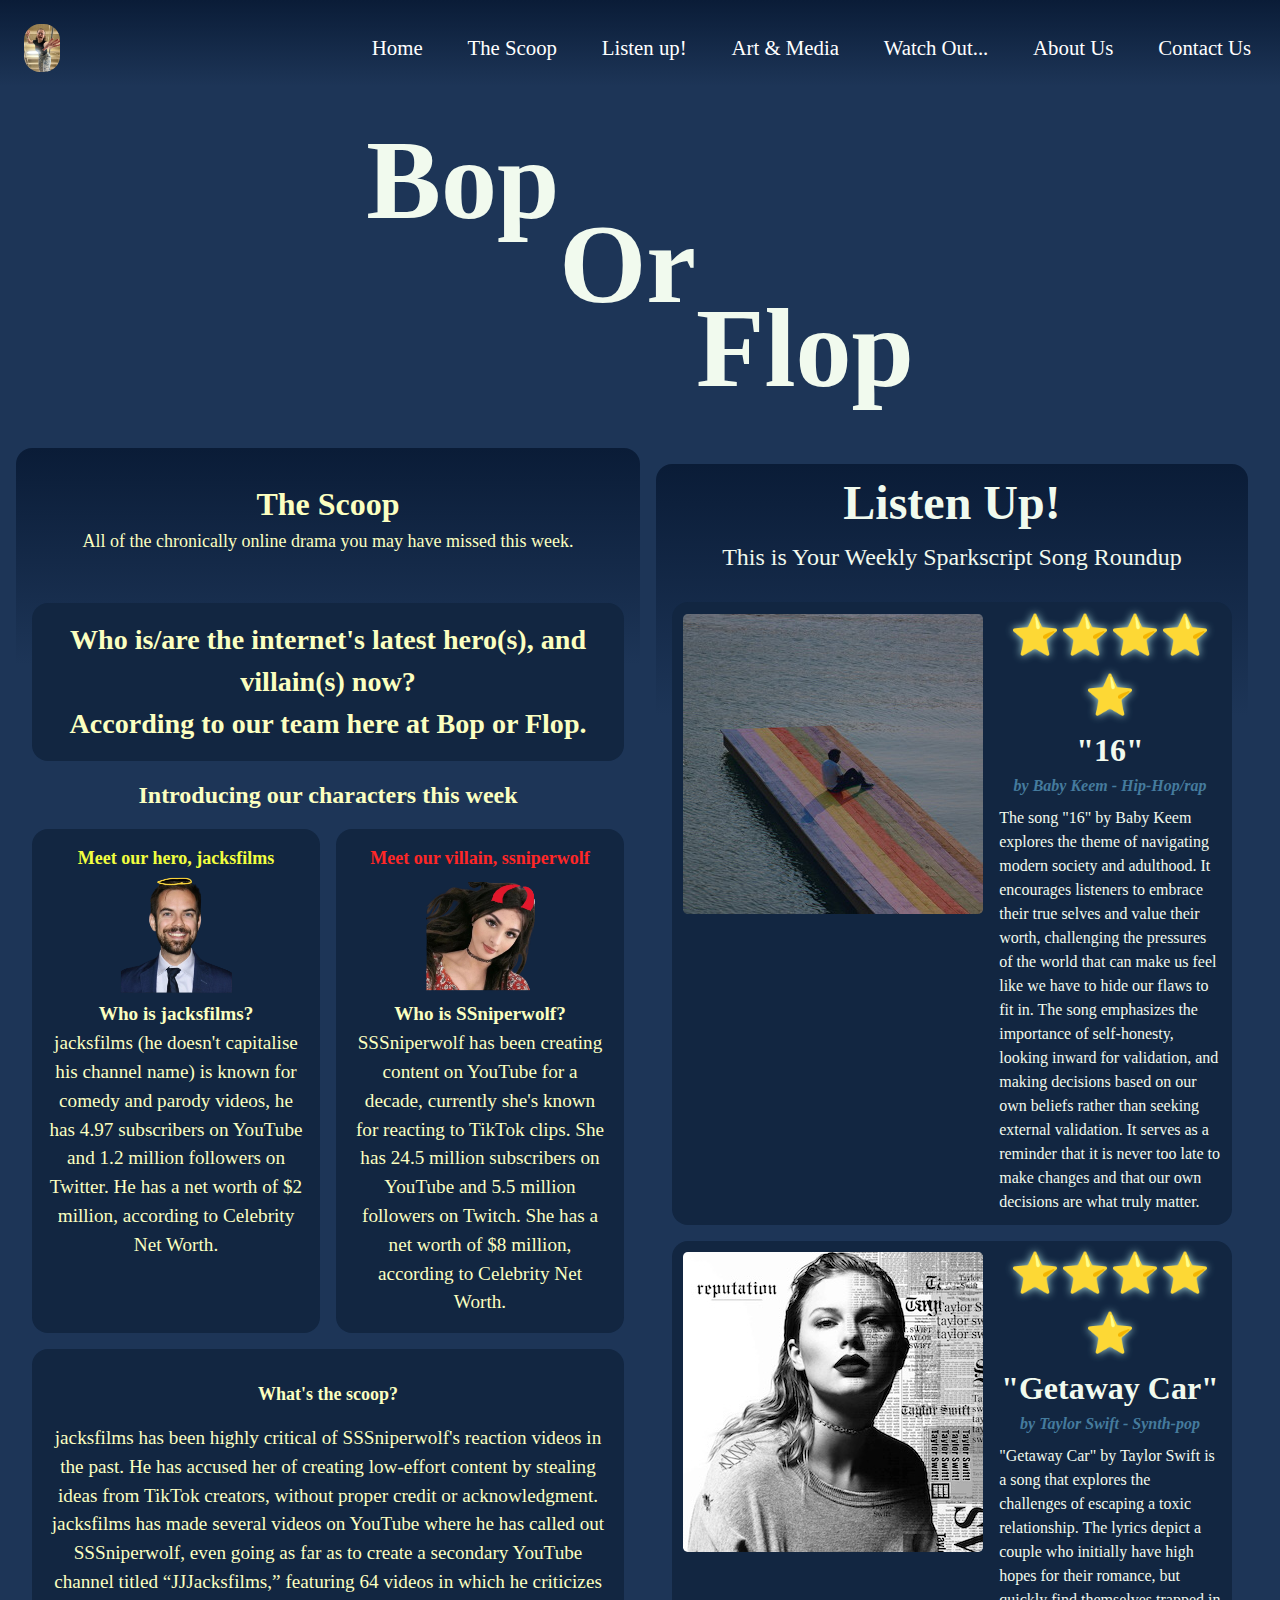
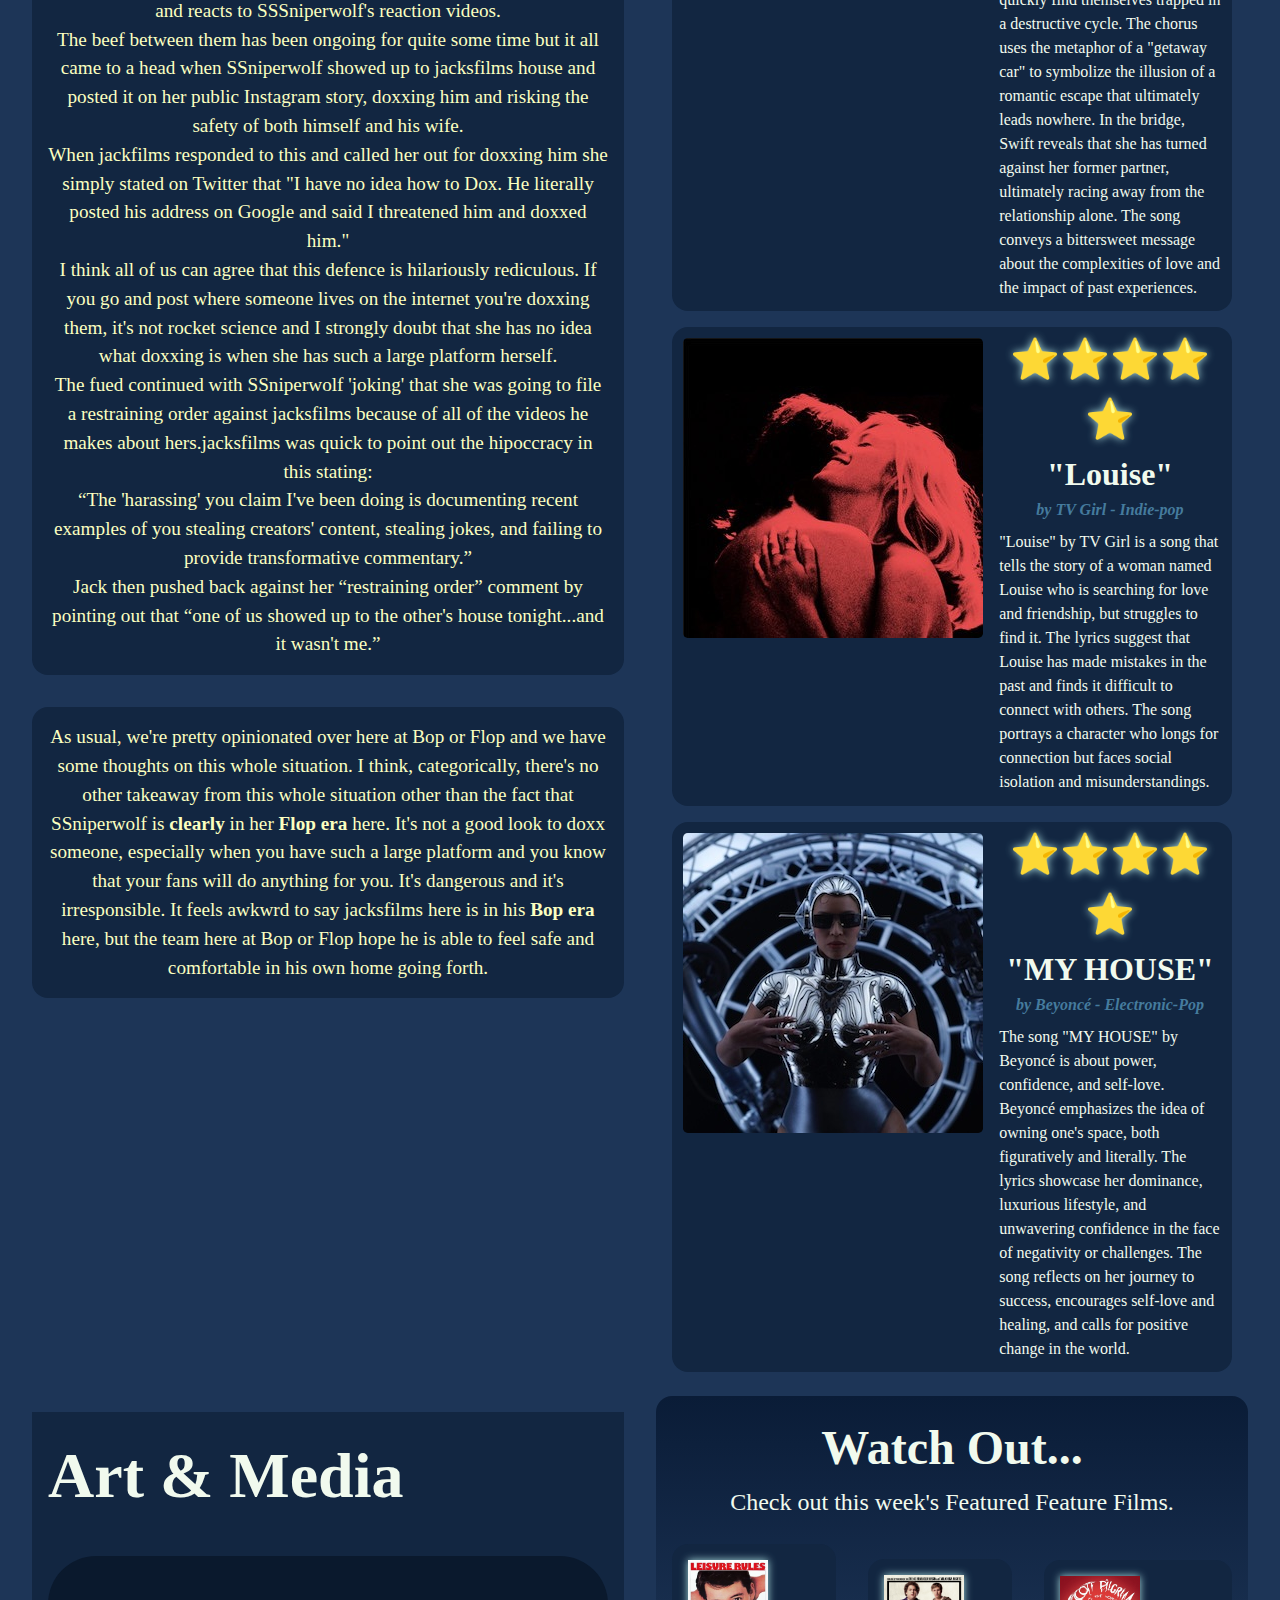
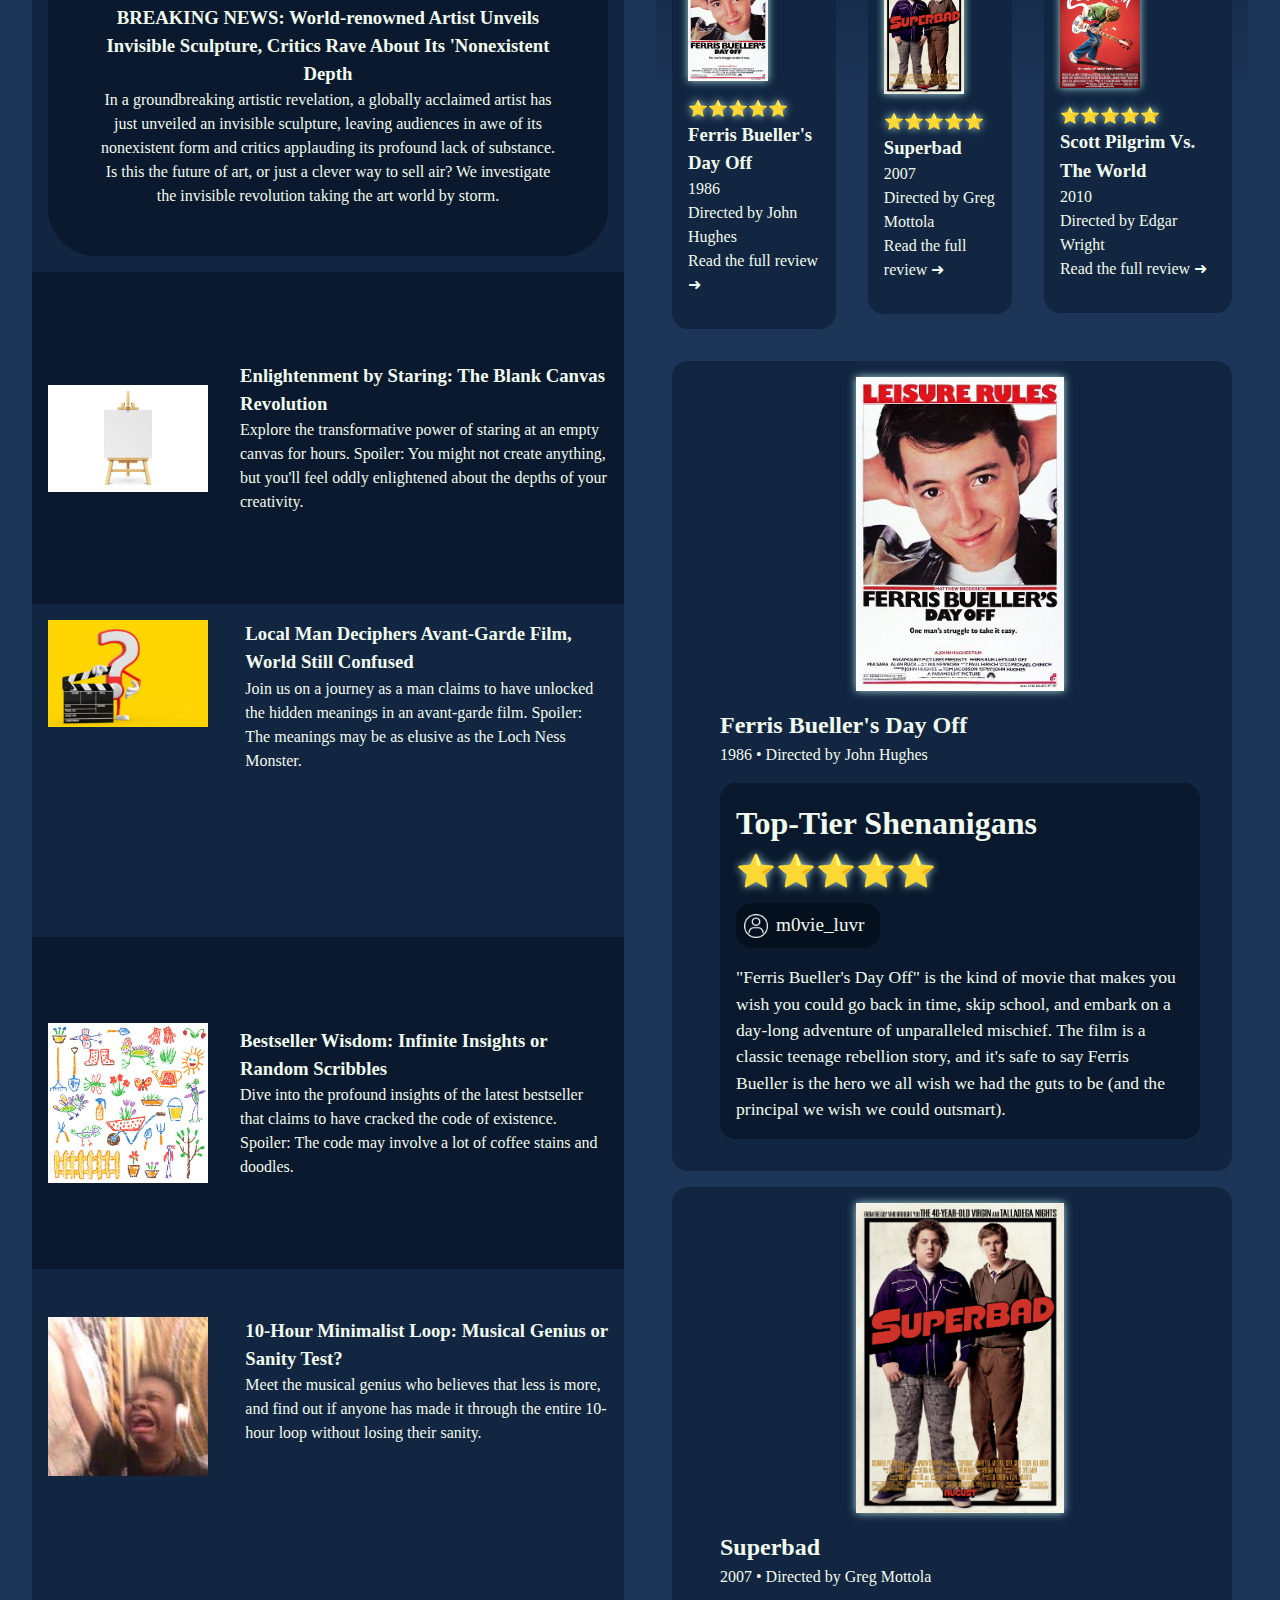
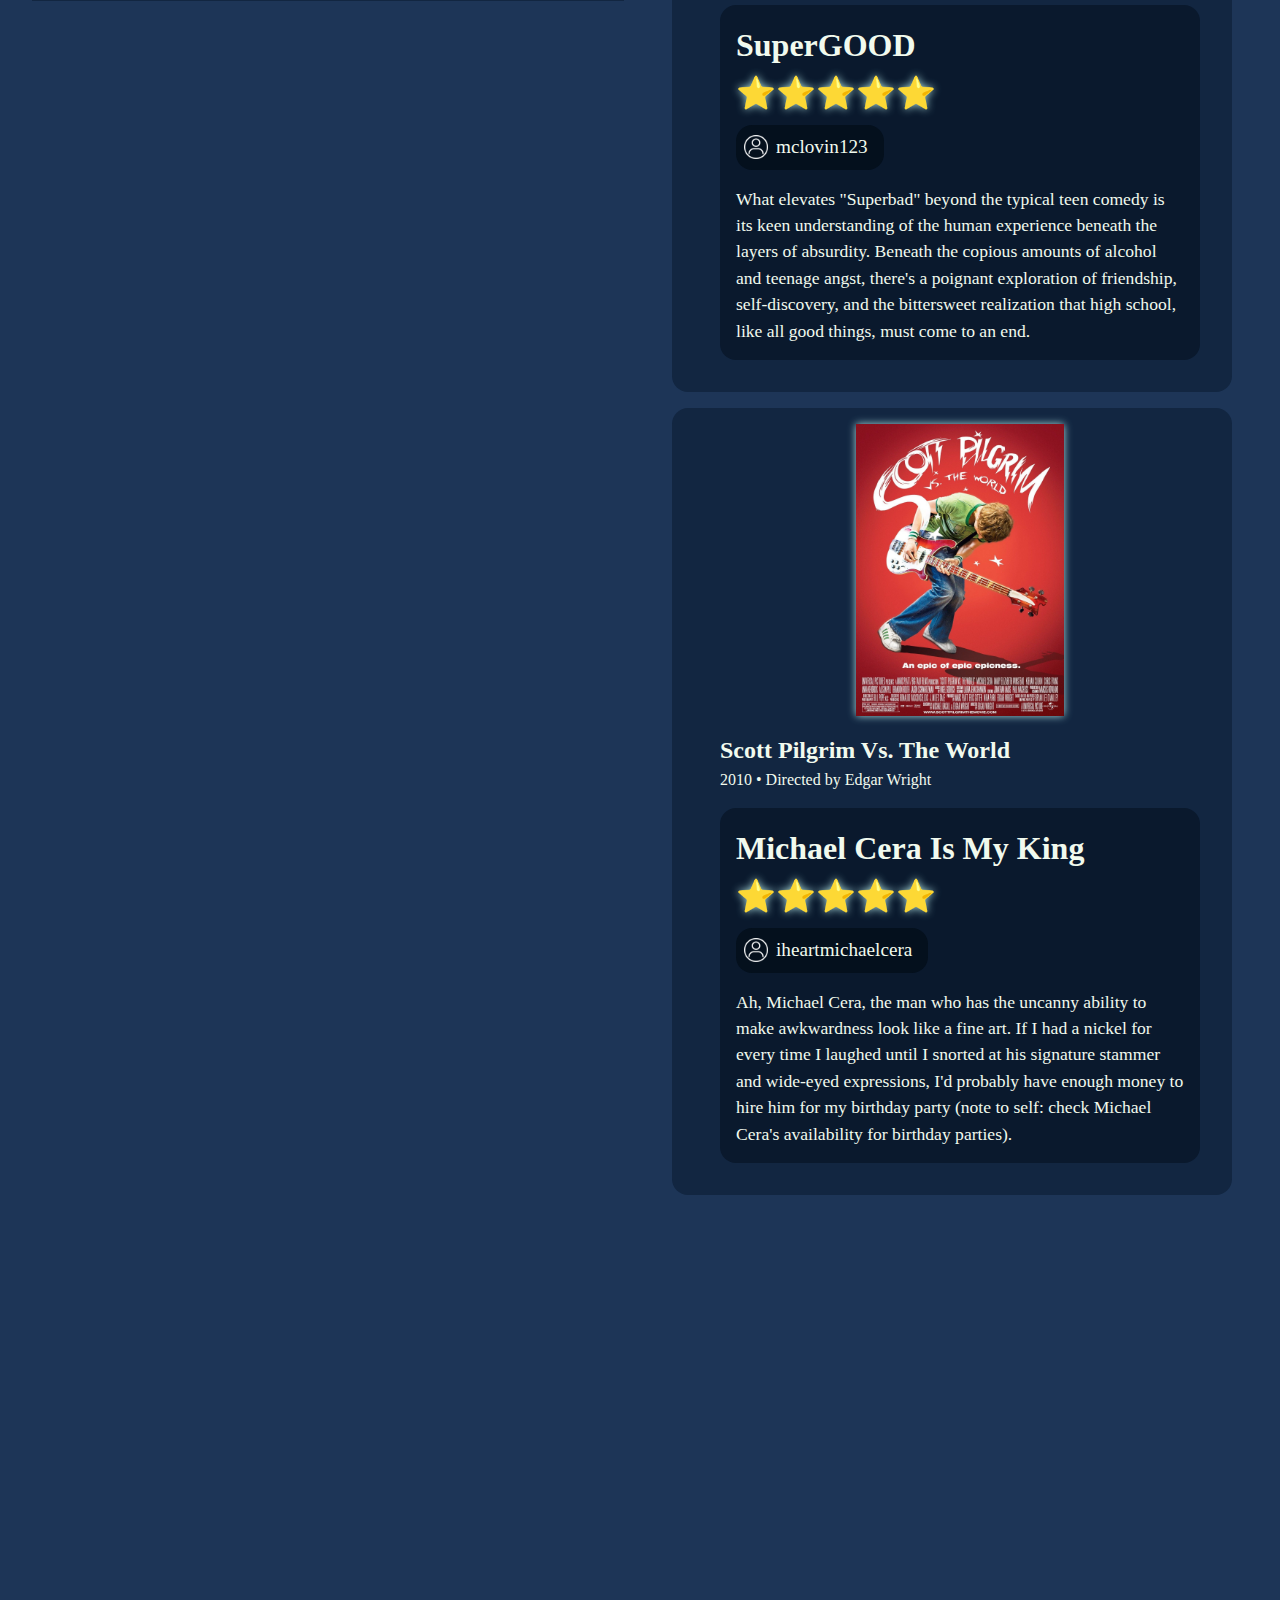
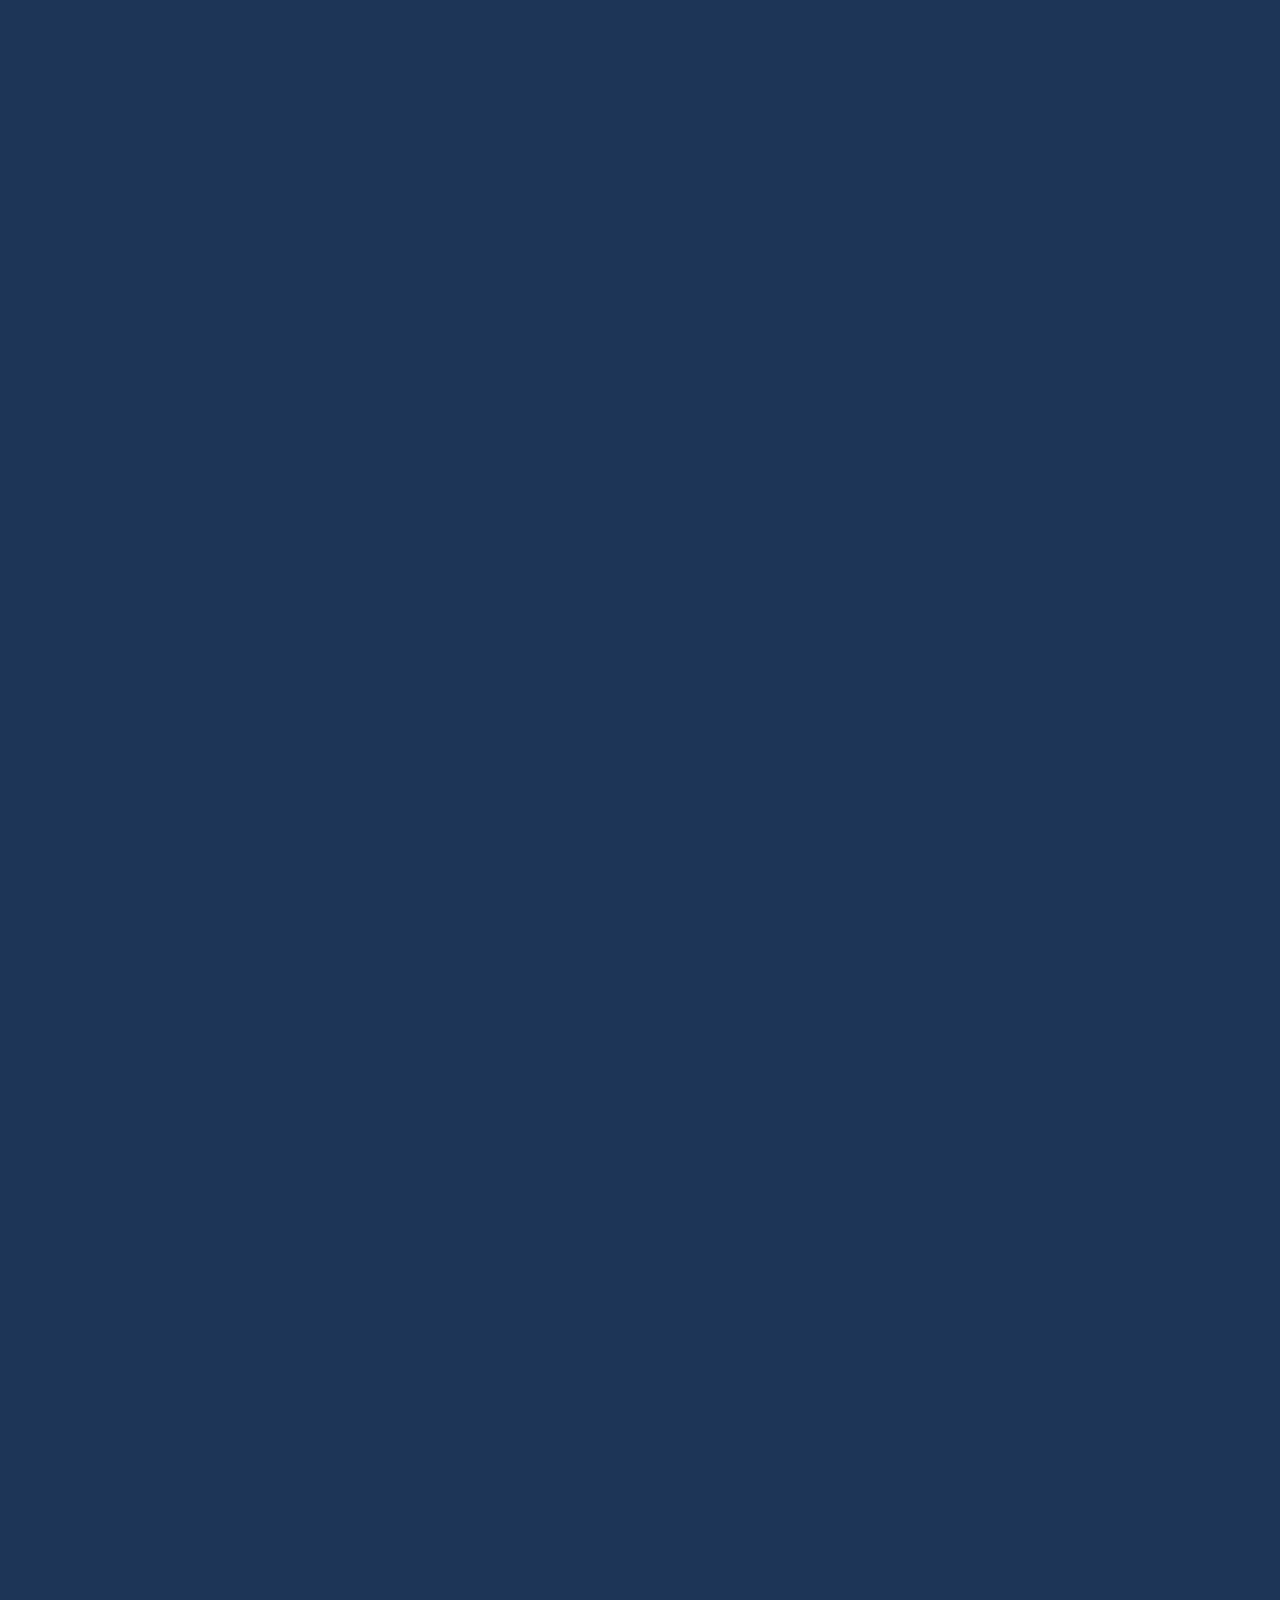
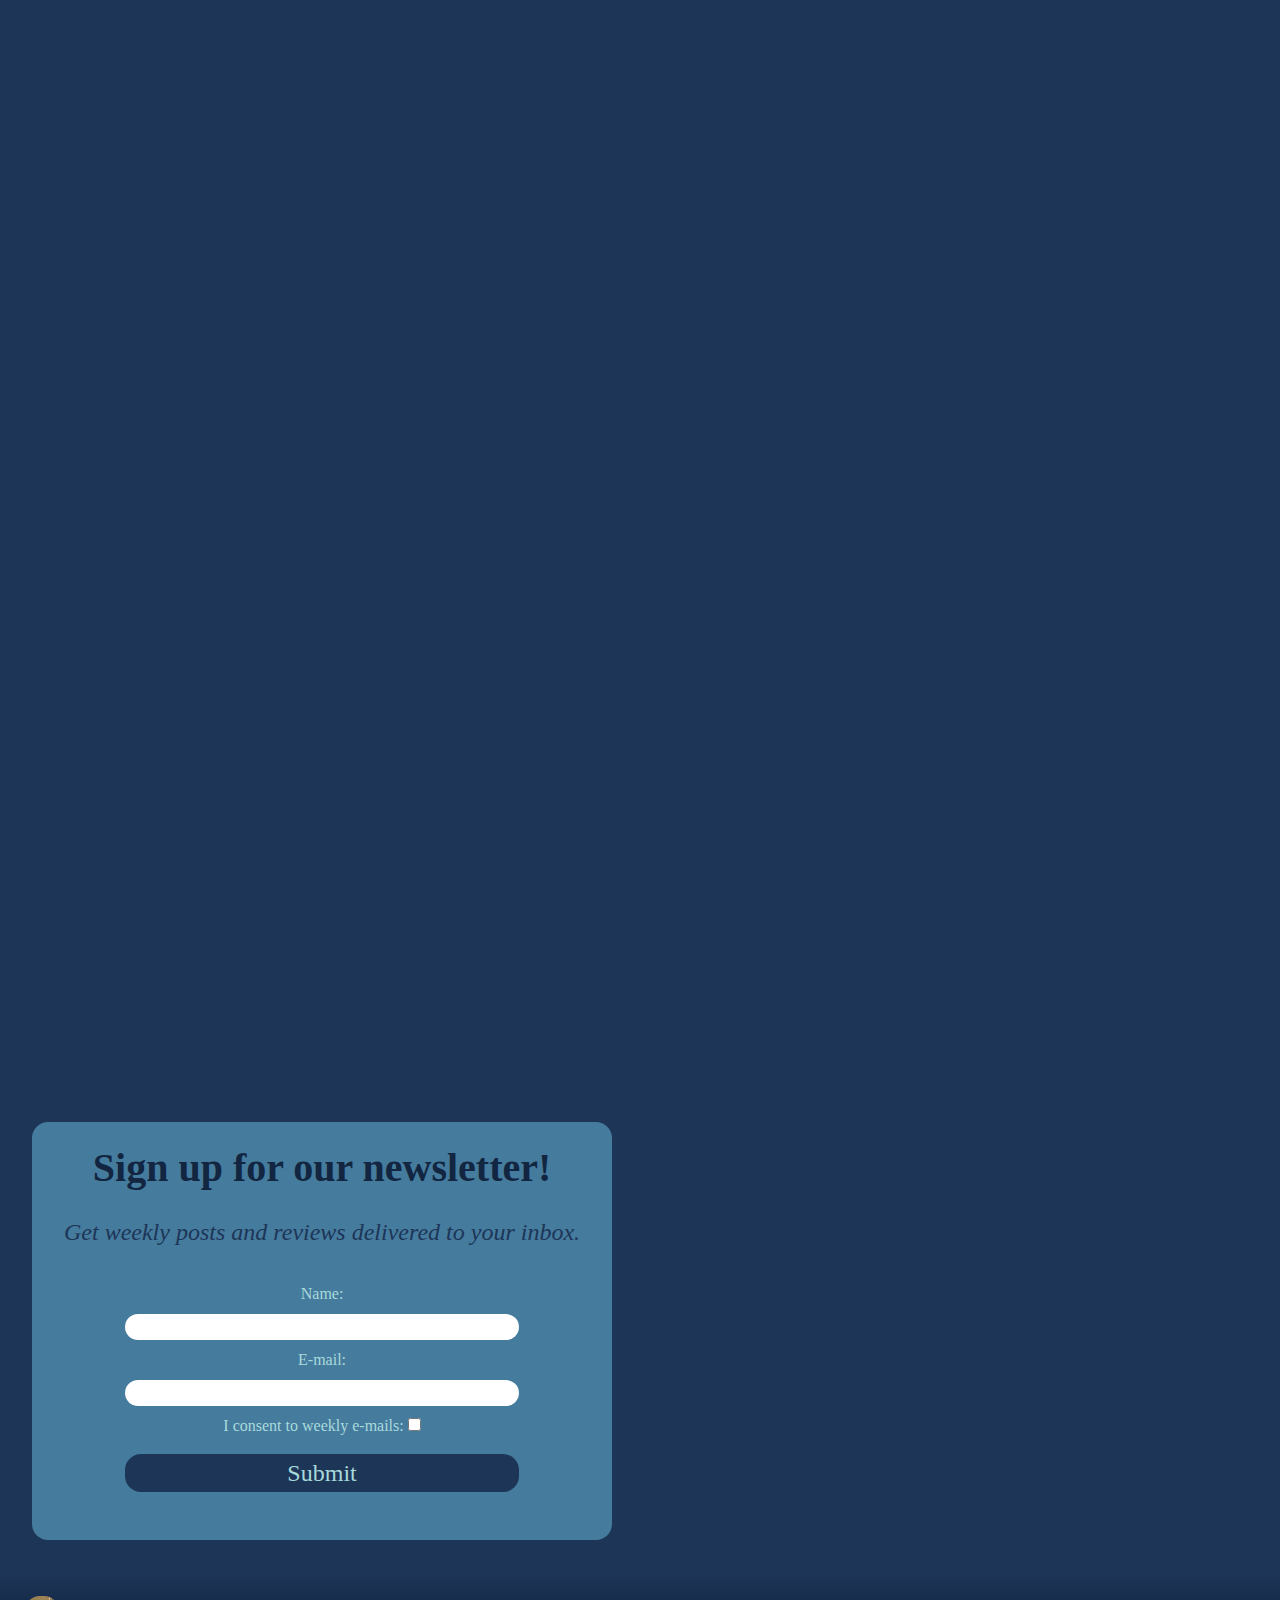
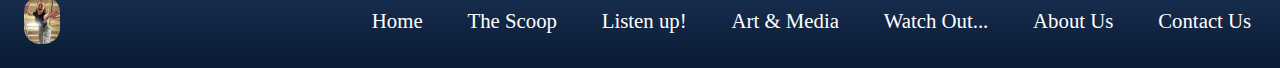
<file: index.html>
<!DOCTYPE html>
<html lang="en">

<head>
  <title>Bop or Flop</title>
  <meta charset="UTF-8" />
  <meta name="viewport" content="width=device-width, initial-scale=1" />
  <meta http-equiv="X-UA-Compatible" content="ie=edge" />
  <link rel="stylesheet" href="./reset.css" />
  <link rel="stylesheet" href="./style.css" />
  <!-- CHANGE FAVICON -->
  <link rel="icon" href="./images/favicon/rocket.svg" type="image/svg+xml" />
</head>





<body>
  <!-- <header> -->
    <header>
  <div class="header-grid">


      <img src="./images/temp-logo.jpeg" alt="Logo" class="top-block-logo" />

      <ul class="page-nav">
        <li><a href="#">Home</a></li>

        <li><a href="#thescoop">The Scoop</a></li>

        <li><a href="#listenup">Listen up!</a></li>

        <li><a href="#artandmedia">Art & Media</a></li>

        <li><a href="#watchout">Watch Out...</a></li>

        <li><a href="#">About Us</a></li>

        <li><a href="#">Contact Us</a></li>
      </ul>

  </div>
  </header>

  <main>
    <div id="app" class="page-without-the-header"></div>
    <div class="bottom-block">
      <div class="bop-or-flop-title">
        <h1><div class=bop>Bop<br><br></div> Or <div class=flop><br>Flop</div></h1>
      </div>
    </div>





    <div class="all-content-sections">





<!-- Alex's Section -->
    <div class="alex-section">
      <div class="the-scoop" id="thescoop">


        <div class="TS-S1">
          <h2 class="the-scoop-heading-styling">The Scoop</h2>
            <p class="the-scoop-heading-subtitle">All of the chronically online drama you may have missed this week.</p>
        </div>



                <div class="TS-S2">
                  <h3 class="the-scoop-content-heading-styling">Who is/are the internet's latest hero(s), and villain(s) now?
                    <br>According to our team here at Bop or Flop.</h3>
                </div>



                  <h4 class="TS-S3">Introducing our characters this week</h4>

                    <div class="TS-S4-L">
                        <h5 class="hero">Meet our hero, jacksfilms</h5>
                        <img src="images/the-scoop(alex)/jacksfilms.png" class="jacksfilms-pic" alt="image of the creator jacksfilms"/>

                        <p class="jacksfilms-about"><strong>Who is jacksfilms?</strong><br>
                        
                          jacksfilms (he doesn't capitalise his channel name) is known for comedy and parody videos, he has 4.97 subscribers on YouTube and 1.2 million followers on Twitter. He has a net worth of $2 million, according to Celebrity Net Worth.</p>
                    </div>

                    <div class="TS-S4-R">
                      <h5>Meet our villain, ssniperwolf</h5>
                      <img src="images/the-scoop(alex)/ssniperwolf.png" class="ssniperwolf-pic" alt="image of the creator SSniperwolf"/>

                      <p class="ssniperwolf-about"><strong>Who is SSniperwolf?</strong><br>
                      
                        SSSniperwolf has been creating content on YouTube for a decade, currently she's known for reacting to TikTok clips. She has 24.5 million subscribers on YouTube and 5.5 million followers on Twitch. She has a net worth of $8 million, according to Celebrity Net Worth.
                      </p>
                    </div>


                         <div class="TS-S5">
                            <h6 class="TS-story-title">What's the scoop?</h6>
                              <p>
                                jacksfilms has been highly critical of SSSniperwolf's reaction videos in the past. He has accused her of creating low-effort content by stealing ideas from TikTok creators, without proper credit or acknowledgment.
                              </p>
                                  
                              <p>
                                jacksfilms has made several videos on YouTube where he has called out SSSniperwolf, even going as far as to create a secondary YouTube channel titled “JJJacksfilms,” featuring 64 videos in which he criticizes and reacts to SSSniperwolf's reaction videos.
                              </p>

                              <p>
                                The beef between them has been ongoing for quite some time but it all came to a head when SSniperwolf showed up to jacksfilms house and posted it on her public Instagram story, doxxing him and risking the safety of both himself and his wife.
                              </p>

                              <p>
                                When jackfilms responded to this and called her out for doxxing him she simply stated on Twitter that "I have no idea how to Dox. He literally posted his address on Google and said I threatened him and doxxed him."
                              </p>

                              <p>
                                I think all of us can agree that this defence is hilariously rediculous. If you go and post where someone lives on the internet you're doxxing them, it's not rocket science and I strongly doubt that she has no idea what doxxing is when she has such a large platform herself.
                              </p>

                              <p>
                                The fued continued with SSniperwolf 'joking' that she was      going to file a restraining order against jacksfilms because of all of the videos he makes about hers.jacksfilms was quick to point out the hipoccracy in this stating:
                              </p> 

                                <p class="the-scoop-quote-indent">
                                  “The 'harassing' you claim I've been doing is documenting recent examples of you stealing creators' content, stealing jokes, and failing to provide transformative commentary.”
                                </p>

                               <p>
                                Jack then pushed back against her “restraining order” comment by pointing out that “one of us showed up to the other's house tonight...and it wasn't me.”
                              </p>
                            </div>

                          <p class="TS-S6">
                            As usual, we're pretty opinionated over here at Bop or Flop and we have some thoughts on this whole situation. I think, categorically, there's no other takeaway from this whole situation other than the fact that SSniperwolf is <strong>clearly</strong> in her <strong>Flop era</strong> here. It's not a good look to doxx someone, especially when you have such a large platform and you know that your fans will do anything for you. It's dangerous and it's irresponsible. It feels awkwrd to say jacksfilms here is in his <strong>Bop era</strong> here, but the team here at Bop or Flop hope he is able to feel safe and comfortable in his own home going forth.
                          </p>
<!--  facts taken from Forbes article: https://www.forbes.com/sites/danidiplacido/2023/10/20/sssniperwolf-vs-jacksfilms-the-messy-youtube-controversy-explained/?sh=602294b85ef1  -->
                          
                 
           </div>


       </div>
 <!-- End of Alex's Section -->





      <!-- Noor's Section -->
    <div class="noor-section">

      <div class="listen-up" id="listenup">
        
          <div class="listen-top">
          <h2>Listen Up!</h2>
          <p class="listen-headline">This is Your Weekly Sparkscript Song Roundup</p>
          </div>

        <div class="reviews">

          <div class="rev1">
            <img src="images/albm(noor)/melodic.jpeg" alt="family ties by kendrick lamar album cover" id="albm1" class="albms">
            <p class="rating">⭐️⭐️⭐️⭐️⭐️</p>
            <h3 class="listen-name">"16"</h3>
            <p class="listen-author">by Baby Keem - Hip-Hop/rap</p>
            <p class="listen-review">The song "16" by Baby Keem explores the theme of navigating modern society and adulthood. It encourages listeners to embrace their true selves and value their worth, challenging the pressures of the world that can make us feel like we have to hide our flaws to fit in. The song emphasizes the importance of self-honesty, looking inward for validation, and making decisions based on our own beliefs rather than seeking external validation. It serves as a reminder that it is never too late to make changes and that our own decisions are what truly matter.</p>
          </div>

          <div class="rev2">
            <img src="images/albm(noor)/getaway.jpeg" alt="getaway car by taylor swift album cover" id="albm2" class="albms">
            <p class="rating">⭐️⭐️⭐️⭐️⭐️</p>
            <h3 class="listen-name">"Getaway Car"</h3>
            <p class="listen-author">by Taylor Swift - Synth-pop</p>
            <p class="listen-review">"Getaway Car" by Taylor Swift is a song that explores the challenges of escaping a toxic relationship. The lyrics depict a couple who initially have high hopes for their romance, but quickly find themselves trapped in a destructive cycle. The chorus uses the metaphor of a "getaway car" to symbolize the illusion of a romantic escape that ultimately leads nowhere. In the bridge, Swift reveals that she has turned against her former partner, ultimately racing away from the relationship alone. The song conveys a bittersweet message about the complexities of love and the impact of past experiences.</p>
          </div>

          <div class="rev3">
            <img src="images/albm(noor)/louise.jpeg" alt="louise by tv girl album cover" id="albm3" class="albms">
            <p class="rating">⭐️⭐️⭐️⭐️⭐️</p>
            <h3 class="listen-name">"Louise"</h3>
            <p class="listen-author">by TV Girl - Indie-pop</p>
            <p class="listen-review">"Louise" by TV Girl is a song that tells the story of a woman named Louise who is searching for love and friendship, but struggles to find it. The lyrics suggest that Louise has made mistakes in the past and finds it difficult to connect with others. The song portrays a character who longs for connection but faces social isolation and misunderstandings.</p>
          </div>

          <div class="rev4">
            <img src="images/albm(noor)/myhouse.jpeg" alt="my house by beyoncé album cover" id="albm4" class="albms">
            <p class="rating">⭐️⭐️⭐️⭐️⭐️</p>
            <h3 class="listen-name">"MY HOUSE"</h3>
            <p class="listen-author">by Beyoncé - Electronic-Pop</p>
            <p class="listen-review">The song "MY HOUSE" by Beyoncé is about power, confidence, and self-love. Beyoncé emphasizes the idea of owning one's space, both figuratively and literally. The lyrics showcase her dominance, luxurious lifestyle, and unwavering confidence in the face of negativity or challenges. The song reflects on her journey to success, encourages self-love and healing, and calls for positive change in the world.</p>
          </div>
        </div>
      </div>
    </div>
      <!-- Song Reviews Data AI Generated by ChatGPT -->
      
      <!-- end of noor section -->


      <!-- Corinna's Section -->
    <div class="corinna-section">
      <div class="art-and-media" id="artandmedia">
        <h2 class ="artandmediatitle">Art & Media</h2>
        <div class ="big-story">
          <div class = "big-news-container">
        <h3>BREAKING NEWS: World-renowned Artist Unveils Invisible Sculpture, Critics Rave About Its 'Nonexistent Depth</h3>
        <p>In a groundbreaking artistic revelation, a globally acclaimed artist has just unveiled an invisible sculpture, leaving audiences in awe of its nonexistent form and critics applauding its profound lack of substance. Is this the future of art, or just a clever way to sell air? We investigate the invisible revolution taking the art world by storm.</p>
       </div>
      </div>

      
      <div class ="container">
         <img class = "photo-1" src = images/new-corinna/canvas.jpg> 
              <div class ="story-1">
              <h3>Enlightenment by Staring: The Blank Canvas Revolution</h3>
          <p>Explore the transformative power of staring at an empty canvas for hours. Spoiler: You might not create anything, but you'll feel oddly enlightened about the depths of your creativity.</p>
        </div>
        </div>


          <img class = photo-2 src="images/new-corinna/question-mark.png" alt="image of question mark on directors chair."> 
          <div class = "story-2">
          <h3>Local Man Deciphers Avant-Garde Film, World Still Confused</h3>
          <p>Join us on a journey as a man claims to have unlocked the hidden meanings in an avant-garde film. Spoiler: The meanings may be as elusive as the Loch Ness Monster.</p>
        </div>

        <div class ="container">
            <img class ="photo-3" src="images/new-corinna/doodle.jpg" alt="image of doodles in crayon">
            <div class = "story-3">
            <h3>Bestseller Wisdom: Infinite Insights or Random Scribbles</h3>
            <p>Dive into the profound insights of the latest bestseller that claims to have cracked the code of existence. Spoiler: The code may involve a lot of coffee stains and doodles.</p>
        </div>
        </div>

          <img class ="photo-4" src="images/new-corinna/aaa.jpeg" alt="a dude going bonkers for music">
          <div class = "story-4">
          <h3>10-Hour Minimalist Loop: Musical Genius or Sanity Test?</h3>
          <p>Meet the musical genius who believes that less is more, and find out if anyone has made it through the entire 10-hour loop without losing their sanity.</p>
        </div>
    </div>
  </div>
    
<!--Used ChatGPT to come up with article titles and synopsis'.-->

        <!-- Logan's Section -->

        <!-- Movie Reviews generated by ChatGPT -->
        
    <div class="logan-section">

        <div class="watch-out" id="watchout">
          <div class="watch-out-intro">
            <h2 class="watch-out-title">Watch Out...</h2>
            <p class="watch-out-subtitle">Check out this week's Featured Feature Films.</p>
          </div>

          <div class="watch-out-header-reviews">
            <div class="header-review">
              <img src="images/movies(logan)/Ferris_Bueller's_Day_Off.jpg" alt="Ferris Bueller Movie Poster"
                class="movie-poster">
              <div class="movie-review-content">
                <p class="star-rating">⭐️⭐️⭐️⭐️⭐️</p>
                <h3>Ferris Bueller's Day Off</h3>
                <p>1986<br>Directed by John Hughes</p>
                <a href="#ferrisbueller" class="full-review-link">Read the full review ➜</a>
              </div>
            </div>

            <div class="header-review">
              <img src="images/movies(logan)/superbad.jpg" alt="Superbad Movie Poster" class="movie-poster">
              <div class="movie-review-content">
                <p class="star-rating">⭐️⭐️⭐️⭐️⭐️</p>
                <h3>Superbad</h3>
                <p>2007<br>Directed by Greg Mottola</p>
                <a href="#superbad" class="full-review-link">Read the full review ➜</a>
              </div>
            </div>

            <div class="header-review">
              <img src="images/movies(logan)/scottpilgrim.jpg" alt="Scott Pilgrim Movie Poster" class="movie-poster">
              <div class="movie-review-content">
                <p class="star-rating">⭐️⭐️⭐️⭐️⭐️</p>
                <h3>Scott Pilgrim Vs. The World</h3>
                <p>2010<br>Directed by Edgar Wright</p>
                <a href="#scottpilgrim" class="full-review-link">Read the full review ➜</a>
              </div>
            </div>
          </div>
          <div class="full-movie-reviews-section">
            <div class="full-movie-review" id="ferrisbueller">
              <img src="images/movies(logan)/Ferris_Bueller's_Day_Off.jpg" alt="Ferris Bueller Movie Poster"
                class="large-movie-poster">
              <div class="review-content-section">
                <div class="movie-info-section">
                  <h2>Ferris Bueller's Day Off</h2>
                  <p>1986 • Directed by John Hughes</p>
                </div>
                <div class="review-post-section">
                  <h3 class="review-title">Top-Tier Shenanigans</h3>
                  <h3 class="large-star-rating">⭐️⭐️⭐️⭐️⭐️</h3>
                  <div class="user-info">
                    <img src="images/movies(logan)/avatar.png" alt="profile pic icon" class="profile-pic-img">
                    <p>m0vie_luvr
                    <p>
                  </div>
                  <p class="review-text">
                    "Ferris Bueller's Day Off" is the kind of movie that makes you wish you could go back in time, skip school, and embark on a day-long adventure of unparalleled mischief. The film is a classic teenage rebellion story, and it's safe to say Ferris Bueller is the hero we all wish we had the guts to be (and the principal we wish we could outsmart).
                  </p>
                </div>
              </div>

            </div>

            <div class="full-movie-review" id="superbad">
              <img src="images/movies(logan)/superbad.jpg" alt="Superbad Movie Poster" class="large-movie-poster">
              <div class="review-content-section">
                <div class="movie-info-section">
                  <h2>Superbad</h2>
                  <p>2007 • Directed by Greg Mottola</p>
                </div>
                <div class="review-post-section">
                  <h3 class="review-title">SuperGOOD</h3>
                  <h3 class=large-star-rating>⭐️⭐️⭐️⭐️⭐️</h3>
                  <div class="user-info">
                    <img src="images/movies(logan)/avatar.png" alt="profile pic icon" class="profile-pic-img">
                    <p>mclovin123
                    <p>
                  </div>
                  <p class="review-text">
                    What elevates "Superbad" beyond the typical teen comedy is its keen understanding of the human experience beneath the layers of absurdity. Beneath the copious amounts of alcohol and teenage angst, there's a poignant exploration of friendship, self-discovery, and the bittersweet realization that high school, like all good things, must come to an end.</p>
                </div>
              </div>

            </div>

            <div class="full-movie-review" id="scottpilgrim">
              <img src="images/movies(logan)/scottpilgrim.jpg" alt="Scott Pilgrim Movie Poster"
                class="large-movie-poster">
              <div class="review-content-section">
                <div class="movie-info-section">
                  <h2>Scott Pilgrim Vs. The World</h2>
                  <p>2010 • Directed by Edgar Wright</p>
                </div>
                <div class="review-post-section">
                  <h3 class="review-title">Michael Cera Is My King</h3>
                  <h3 class=large-star-rating>⭐️⭐️⭐️⭐️⭐️</h3>
                  <div class="user-info">
                    <img src="images/movies(logan)/avatar.png" alt="profile pic icon" class="profile-pic-img">
                    <p>iheartmichaelcera
                    <p>
                  </div>
                  <p class="review-text">
                    Ah, Michael Cera, the man who has the uncanny ability to make awkwardness look like a fine art. If I had a nickel for every time I laughed until I snorted at his signature stammer and wide-eyed expressions, I'd probably have enough money to hire him for my birthday party (note to self: check Michael Cera's availability for birthday parties).
                  </p>
                </div>
              </div>

            </div>

          </div>

        </div>

      </div>
<!-- end of Logan's section -->







<!-- closing tag to close div for all content sections --> </div>

    

    <div class="newsletter-form">
      <h2>Sign up for our newsletter!</h2>
      <p>Get weekly posts and reviews delivered to your inbox.</p>
        
      <form class="formstyle" autocomplete="on">
          <label for="name">Name:<br></label>
          <input class="textbox" type="text" id="name" name="name" autocomplete="name"><br>

          <label for="email">E-mail:<br></label>
          <input class="textbox" type="email" id="email" name="email" autocomplete="email" required><br>

          <label for="confirmation">I consent to weekly e-mails:</label>
          <input type="checkbox" id="confirmation" name="confirmation" required><br>

          <input class=submit type="submit" value="Submit">
        </form>
        
    </div>

  </main>

  <footer>
    <div class="footer-grid">
  
  
        <img src="./images/temp-logo.jpeg" alt="Logo" class="bottom-block-logo" />
  
        <ul class="page-nav">
          <li><a href="#">Home</a></li>
  
          <li><a href="#thescoop">The Scoop</a></li>
  
          <li><a href="#listenup">Listen up!</a></li>
  
          <li><a href="#artandmedia">Art & Media</a></li>
  
          <li><a href="#watchout">Watch Out...</a></li>
  
          <li><a href="#">About Us</a></li>
  
          <li><a href="#">Contact Us</a></li>
        </ul>
  
    </div>
  </footer>

  <!-- This is where we add our awesome JavaScript code -->
  <script src="./script.js"></script>
</body>

</html>
</file>
<file: style.css>
/*
  CSS File
*/

/*
 VARIABLES
*/
:root {
  /* Core colours */
  /* https://coolors.co/palette/e63946-f1faee-a8dadc-457b9d-1d3557 */
  --colour-amaranth: #e63946;
  --colour-peppermint: #f1faee;
  --colour-aquaisland: #a8dadc;
  --colour-wedgewood: #457b9d;
  --colour-cello: #1d3557;

  /* Header configuration */
  --header-heading-colour: var(--colour-peppermint);

  /* Body configuration */
  --body-default-colour: var(--colour-peppermint);
  --body-background-colour: var(--colour-cello);
}

/*
  PAGE / BODY
*/
body {
  font-family: 'Calibri';
  color: var(--body-default-colour);
  background-color: var(--body-background-colour);
}

header{
  background: rgb(29,53,87);
  background: linear-gradient(0deg, rgba(29,53,87,1) 10%, rgba(10,28,55,1) 100%);
}

.header-grid {
  padding: 0.5rem;
  padding-right:1.8rem;
  display: flex;
  flex-direction: column;
  justify-content: space-between;
  align-items: center;
}

@media screen and (min-width: 900px) {
  .header-grid{
    flex-direction:row;
  }
}

header ul {
  list-style: none;
  display: flex;
  justify-content: space-between;
  align-items: center;
  font-size:1.3rem;
  flex-direction: column;
}

@media screen and (min-width: 900px) {
  header ul{
    flex-direction:row;
  }
}

header ul li {
  margin-left: 2.8rem;
}

header ul li a {
  text-decoration:none;
  color:white;
}

header ul li a:hover {
  text-decoration: underline;
}

.top-block-logo{
  height:3rem;
  width:auto;
  border-radius: 1rem;
  margin:1rem;
}

.bop-or-flop-title{
  font-size: 2rem;
  text-align: center;
}

@media screen and (min-width: 900px) {
  .bop-or-flop-title{
    font-size:3.5rem;
  }
}

.bop-or-flop-title h1{
  display: flex;
  flex-direction: column;
  align-items: center;
  justify-content: center;
}

@media screen and (min-width: 900px) {
  .bop-or-flop-title h1{
   flex-direction: row;
  }
}

.bop:hover{
  text-shadow: #eeff00 0px 0px 15px;
}

.flop:hover {
  text-shadow: #d34e4e 0px 0px 15px;
}

/* Styling for page structure */
.all-content-sections {
  display: grid;
  grid-template-columns: 1fr 1fr;
  grid-template-rows: auto 1fr 1fr;
  grid-column: 1fr;
  align-items: start;
  background-color: #122641 0.5;
  justify-content: center;
  margin: 1rem;
}

@media screen and (max-width: 800px) { 
  .all-content-sections {
    display: grid;
    grid-template-columns: 1fr;
    grid-template-rows: auto;
    align-items: start;
    background-color: #122641 0.5;
    margin: 1rem;
    width: 100%;
  }
}

.alex-section {
  grid-column-start: 1;
  grid-column-end: 2;
  grid-row-start: 1;
  grid-row-end: 2;
  max-width: 100%;
}
@media screen and (max-width: 800px) {
  .alex-section {
    grid-column-start: 1;
    grid-column-end: 2;
    grid-row-start: 1;
    max-width: 100%;
  }
}

.noor-section {
  grid-column-start: 2;
  grid-column-end: 3;
  grid-row-start: 1;
  grid-row-end: 2;
  max-width: 100%;
  width: 100%;
}
@media screen and (max-width: 800px) { 
  .noor-section {
    grid-column-start: 1;
    grid-column-end: 2;
    grid-row-start: 2;
    grid-row-end: 3;
    max-width: 100%;
  }
}

    .corinna-section {
      grid-column-start: 1;
      grid-column-end: 2;
      grid-row: 2;
      max-width: 100%;
    }

      @media screen and (max-width: 800px) {
        .corinna-section {
          grid-column-start: 1;
          grid-column-end: 2;
          grid-row: 4;
          max-width: 100%;
        }
      }


    .logan-section {
      grid-column-start: 2;
      grid-column-end: 3;
      grid-row-start: 2;
      grid-row-end: 3;
      max-width: 100%;
    }

       @media screen and (max-width: 800px) {
        .logan-section {
          grid-column: 1;
          grid-row: 3;
          max-width: 100%;
        }
      } 










      
    /* ---- Alex's section ---- */
    .the-scoop {
        display: grid;
        grid-template-columns: 1fr 1fr; 
        grid-rows: auto;
        text-align: center;
        background: rgb(29,53,87);
        background: linear-gradient(0deg, rgba(29,53,87,1) 90%, rgba(10,28,55,1) 100%);
        border-top-left-radius: 1rem;
        border-top-right-radius: 1rem;
      }

      @media screen (min-width: 800px) {
        .the-scoop {
          display: grid;
          grid-template-columns: 1fr; 
          grid-auto-rows: auto;
          text-align: center;
          background-color: #122641;
          border-top-left-radius: 1rem;
          border-top-right-radius: 1rem;
      }
    }

    .TS-S1 {
      grid-column-start: 1;
      grid-column-end: 3;
      grid-row-start: 1;
      grid-row-end: 2;

      padding: 1rem;
      margin: 1rem;    
      border-radius: 1rem;
    }


      .the-scoop-heading-styling{
        font-size: xx-large;
        color: #fbffc0;
      }
        .TS-S1 p{
          font-size: large;
          color: #fbffc0;
          } 
        
        
        .TS-S2 {
          grid-column: 1 / 3;

          grid-row: 2;

          padding: 1rem;
          margin: 1rem;

          color: #fbffc0;
          font-size: x-large;
          border-radius: 1rem;
          background-color: #122641;
          border-radius:1rem;

        }



        
        .TS-S3 {
          grid-column-start: 1;
          grid-column-end: 3;
          grid-row: 3;
            margin-bottom: 1rem;

            color: #fbffc0;
            font-size: x-large;
        }


        .TS-S4-L {
          grid-column-start: 1;
          grid-column-end: 2;

          grid-row: 4;

          color: #fbffc0;
          font-size: large;
          background-color: #122641;
          padding: 1rem;
          border-radius:1rem;
          margin-left:1rem;
          margin-right:0.5rem;
        }

          .TS-S4-L h5{
            font-size: medium;
            color: #f2ff3f;
            font-size: large;
          }

          .jacksfilms-pic {
            width: 8rem;
            height: auto;
              margin: auto;
          }

          .jacksfilms-about {
            font-size: 1.2rem;
          }

        .TS-S4-R {
          grid-column-start: 2;
          grid-column-end: 3;

          grid-row-start: 4;
          grid-row-end: 5;

          color: #fbffc0;
          font-size: 1.2rem;
          background-color: #122641;
          padding: 1rem;
          border-radius:1rem;
          margin-right:1rem;
          margin-left:0.5rem;
        }

          .TS-S4-R h5{
            font-size: 1rem;
            color: #ff2727;
            font-size: large;
          }

            .ssniperwolf-pic {
              width: 8rem;
              height: auto;
              margin: auto;
            }


        .TS-S5 {
          grid-column-start: 1;
          grid-column-end: 3;

          grid-row-start: 5;
          grid-row-end: 6;

            margin-bottom: 2rem;

            color: #fbffc0;
            font-size: 1.2rem;
            background-color: #122641;
            margin: 1rem;
            padding: 1rem;
            border-radius:1rem;

         }

          .TS-story-title {
            font-size: large;
            margin-bottom: 1rem;
            margin-top: 1rem;
          }


        .TS-S6 {
          grid-column-start: 1;
          grid-column-end: 3;

          grid-row-start: 6;
          grid-row-end: 7;

          color: #fbffc0;
          background-color: #122641;
          margin: 1rem;
          padding: 1rem;
          border-radius:1rem;
          font-size: 1.2rem;

        }



              

    /* ---- Noor's section ---- */

    .listen-up {
      border-radius: 1rem;
      background: rgb(29,53,87);
      background: linear-gradient(0deg, rgba(29,53,87,1) 90%, rgba(10,28,55,1) 100%);
      margin: 1rem;
    }

    .listen-top {
      border-radius: 1rem;
      padding: 0.2rem;
      margin: 1rem;
    }
    
    .listen-up h2 {
      text-align: center;
      font-size: 3rem;
      color: #f1faee;
    }
    
    .listen-headline {
      text-align: center;
      font-size: 1.5rem;
      color: #f1faee;
    }

    .reviews {
      display: flex;
      flex-direction: column;
      text-align: center;
      margin: 0.5rem;
    }

    .albms {
      float: left;
      width: auto;
      padding: 0.5rem;
      border-radius: 0.8rem;
    }

    .rating {
      font-size: 2.5rem;
      text-shadow: #a8dadc 0px 0px 8px;
    }

    .listen-name {
      font-size: 2rem;
      font-weight: bolder;
    }

    .listen-author {
      font-size: 1rem;
      font-style: italic;
      font-weight: bold;
      color:#457b9d;
    }
    
    .listen-review {
      text-align: left;
      font-size: 1rem;
      color: #f1faee;
      overflow: auto;
      padding: 0.5rem;
    }

    .rev1 {
      /* border: #e63946 solid 1px; */
      background-color: #122641;
      border-radius: 1rem;
      padding: 0.2rem;
      margin: 0.5rem;
    }

    .albm1 {
      flex: 1;
    }

    .rev2 {
      /* border: #e63946 solid 1px; */
      background-color: #122641;
      border-radius: 1rem;
      padding: 0.2rem;
      margin: 0.5rem;
    }

    .albm2 {
      flex: 2;
    }

    .rev3 {
      /* border: #e63946 solid 1px; */
      background-color: #122641;
      border-radius: 1rem;
      padding: 0.2rem;
      margin: 0.5rem;
    }

    .albm3 {
      flex: 3;
    }

    .rev4 {
      /* border: #e63946 solid 1px; */
      background-color: #122641;
      border-radius: 1rem;
      padding: 0.2rem;
      margin: 0.5rem;
    }

    .albm4 {
      flex: 4;
    }





    /* ---- Corinna's section ---- */
    .art-and-media {
      background-color: #122641;
      margin: 0.2rem;

  display: grid;
  grid-template-columns: 1fr 1fr 1fr;
  grid-template-rows: auto 1fr 1fr 1fr 1fr 1fr;
  grid-column: 1fr;
  margin: 1rem;
      
    }

.artandmediatitle {
  grid-column:1/4;
  grid-row: 1/2;
  font-size: 4rem;
  padding: 1rem 1rem 1rem 1rem;
}

.big-story {
  text-size: 5rem;
  grid-row: 2/3;
  grid-column:1/4;
  padding: 3rem 3rem 3rem 3rem;
  text-align: center;
  background-color: #0a192d;
  border-radius: 3rem;
  margin: 1rem 1rem 1rem 1rem;
  
  
}

.story-1 {
  grid-row:3/4;
  grid-column:2/6;
  padding: 1rem 1rem 1rem 1rem;
}

.story-2 {
  grid-row:4/5;
  grid-column:2/4;
  padding: 1rem 1rem 1rem 1rem;
}

.story-3 {
  grid-row:5/6;
  grid-column:2/4;
  padding: 1rem 1rem 1rem 1rem;
}

.story-4 {
  grid-row:6/7;
  margin-top: 2rem;
  grid-column:2/4;
  padding: 1rem 1rem 1rem 1rem;
}

.photo-1 {
  grid-row:3/4;
  grid-column:1/2;
  padding: 1rem 1rem 1rem 1rem;
  width: 12rem;
  height: auto;
}

.photo-2 {
  grid-row:4/5;
  grid-column:1/2;
  padding: 1rem 1rem 1rem 1rem;
  width: 12rem;
  height: auto;
}

.photo-3 {
  grid-row:5/6;
  grid-column:1/2;
  padding: 1rem 1rem 1rem 1rem;
  width: 12rem;
  height: auto;
}

.photo-4 {
  grid-row:6/7;
  grid-column:1/2;
  padding: 1rem 1rem 1rem 1rem;
  width: 12rem;
  height: auto;
  margin-top: 2rem;

}

.container {
  display: flex;
  flex-direction:row;
  align-items: center;
  background-color: #0a192d; ;
  grid-column: 1/4;
}



    /* ---- Logan's section ---- */
    .watch-out {
      display: flex;
      flex-direction: column;
      background: rgb(29,53,87);
      background: linear-gradient(0deg, rgba(29,53,87,1) 90%, rgba(10,28,55,1) 100%);
      border-radius: 1rem;
      margin-left: 1rem;
      margin-right: 1rem;
    }

    .watch-out-intro {
      display: flex;
      flex-direction: column;
      justify-content: center;
      align-items: center;
      padding-top: 1rem;
      padding-bottom: 1rem;
    }

    .watch-out-title {
      font-size: 3rem;
    }

    @media (min-width: 1300px) {
      .watch-out-title {
        font-size:5rem;
    }
  }

    .watch-out-subtitle {
      font-size: 1.5rem;
    }

    @media (min-width: 1300px) {
      .watch-out-subtitle {
        font-size:2rem;
    }
  }
    .watch-out-header-reviews {
      display: flex;
      justify-content: center;
      align-items: center;
      margin-top: 0.5rem;
    }


    .header-review {
      display: flex;
      padding-top: 1rem;
      padding-bottom: 1rem;
      border-radius: 1rem;
      margin-right: 1rem;
      margin-left: 1rem;
      background-color: #122641;
      flex-direction: column;
    }


    .movie-review-content {
      display: flex;
      flex-direction: column;
      padding: 1rem;
    }

    .movie-poster {
      width: 5rem;
      height: auto;
      margin-left: 1rem;
      box-shadow:#a8dadc 0px 0px 8px;
    }

    .full-review-link {
      text-decoration: none;
      color: #f1faee;
    }

    .full-review-link:hover {
      text-decoration: underline;
      color: #FCD53F;
    }

    .full-movie-review {
      display: flex;
      flex-direction:column;
      align-items: center;
      padding: 1rem;
      margin: 1rem;
      margin-left: 1rem;
      margin-right: 1rem;
      border-radius: 1rem;
      background-color: #122641;
    }

    @media (min-width: 1300px) {
      .full-movie-review {
        flex-direction:row;
    }
  }

    .review-content-section {
      padding: 1rem;
      border-radius: 1rem;
      margin-left: 1rem;
    }

    .large-movie-poster {
      width:13rem;
      height:auto;
      margin-left: 1rem;
      box-shadow:#a8dadc 0px 0px 8px;
    }

    .profile-pic-img {
      width: 1.5rem;
      height: auto;
    }

    .review-post-section {
      padding: 1rem;
      border-radius: 1rem;
      margin-top: 1rem;
      background-color: #0a192d;
    }

    .review-title {
      font-size: 2rem;
    }

    .user-info {
      display: flex;
      align-items: center;
      max-width: fit-content;
      padding: 0.5rem;
      border-radius: 1rem;
      margin-top: 0.5rem;
      background-color: #04101d;
    }

    .user-info p {
      margin-left: 0.5rem;
      font-size: 1.2rem;
    }

    .review-text {
      margin-top: 1rem;
      font-size: 1.1rem;
    }


    .full-movie-reviews-section {
      margin-top: 1rem;
      margin-bottom: 2rem;
    }

    .star-rating{
      text-shadow: #a8dadc 0px 0px 8px;
    }

    .large-star-rating{
      text-shadow: #a8dadc 0px 0px 8px;
      font-size: 2rem;
    }

    /* ---- end of Logan's section ---- */

    /* ---- Newsletter Sign-up Form ---- */

.newsletter-form {
  background-color: #457b9d;
  display: flex;
  flex-direction: column;
  align-items: center;
  justify-content: center;
  align-self: center;
  color: #a8dadc;
  text-align: center;
  width: fit-content;
  border-radius: 1rem;
  margin: 2rem;
  padding: 1rem;
}

.newsletter-form h2 {
  color: #122641;
  font-weight: bolder;
  font-size: 2.5rem;
}

.newsletter-form p {
  color: #1d3557;
  font-style: oblique;
  font-size: 1.5rem;
  margin: 1rem;
}

.textbox {
  margin: 0.5rem;
  border-radius: 1rem;
  border: none;
  width: 90%;
}

.formstyle {
  margin: 1rem;
  width: 80%;
}

.submit {
  margin: 1rem;
  border-radius: 1rem;
  border: none;
  width: 90%;
  background-color: #1d3557;
  color: #a8dadc;
  font-size: 1.5rem;

}

.submit:hover {
  background-color: #a8dadc;
  color: #1d3557;
  cursor: pointer;
}

/* ---- Footer Section ---- */

footer{
  background: rgb(29,53,87);
  background: linear-gradient(0deg, rgba(10,28,55,1) 10%, rgba(29,53,87,1) 100%);
}

.footer-grid {
  padding: 0.5rem;
  padding-right:1.8rem;
  display: flex;
  flex-direction: column;
  justify-content: space-between;
  align-items: center;
}

@media screen and (min-width: 800px) {
  .footer-grid{
    flex-direction:row;
  }
}

footer ul {
  list-style: none;
  display: flex;
  justify-content: space-between;
  align-items: center;
  font-size:1.3rem;
  flex-direction: column;
}

@media screen and (min-width: 900px) {
  footer ul{
    flex-direction:row;
  }
}

footer ul li {
  margin-left: 2.8rem;
}

footer ul li a {
  text-decoration:none;
  color:white;
}

footer ul li a:hover {
  text-decoration: underline;
}

.bottom-block-logo{
  height:3rem;
  width:auto;
  border-radius: 1rem;
  margin:1rem;
}
</file>
